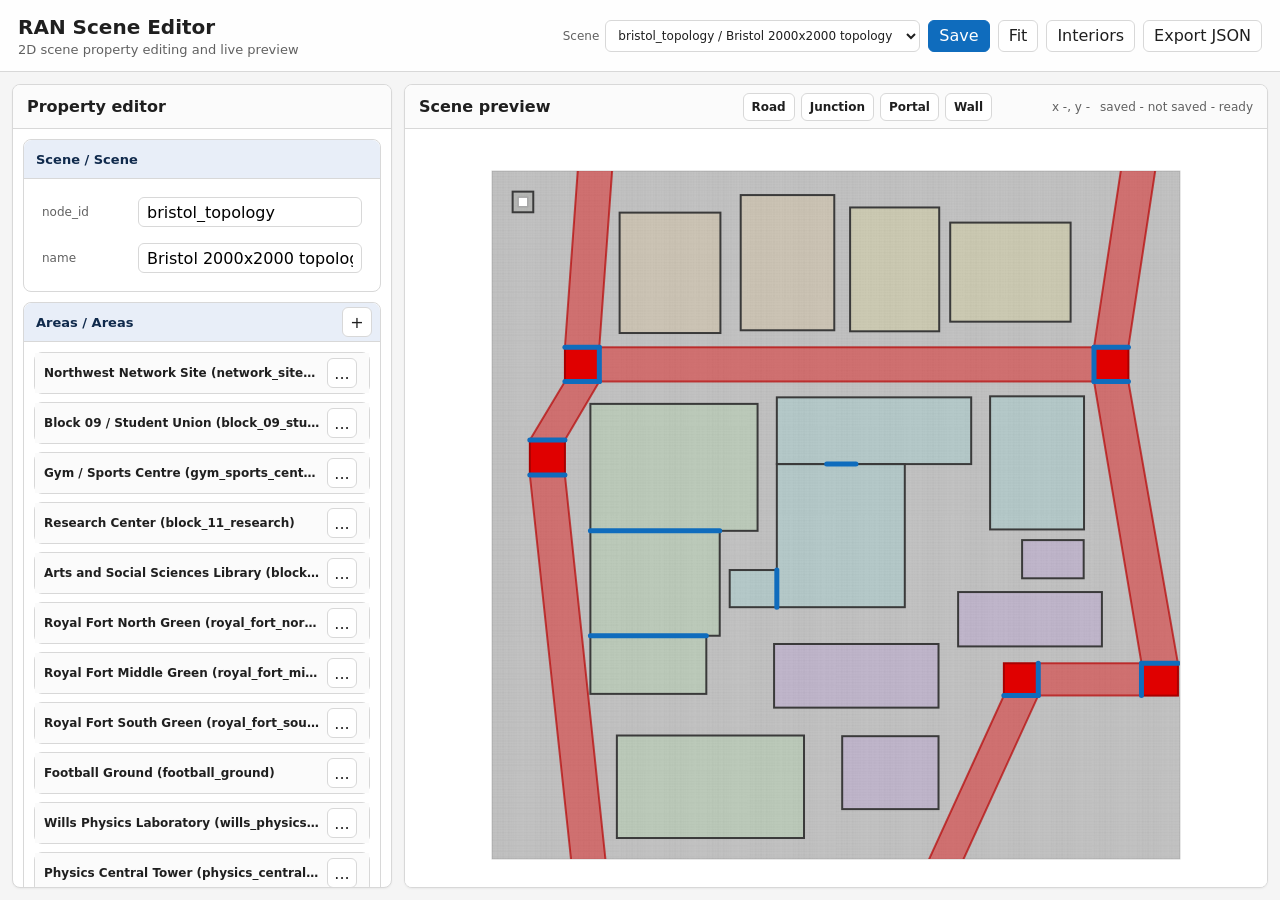
<file: editor/index.html>
<!doctype html>
<html lang="en">
  <head>
    <meta charset="utf-8">
    <meta name="viewport" content="width=device-width, initial-scale=1">
    <title>RAN Scene Editor</title>
    <link rel="stylesheet" href="./src/styles/editor.css">
  </head>
  <body>
    <div id="app" class="editor-shell">
      <header class="topbar">
        <div>
          <h1>RAN Scene Editor</h1>
          <p>2D scene property editing and live preview</p>
        </div>
        <div class="toolbar">
          <label class="scene-picker">
            <span>Scene</span>
            <select id="sceneSelect" title="Select scene"></select>
          </label>
          <button id="saveButton" type="button" class="primary" title="Save current changes">Save</button>
          <button id="fitViewButton" type="button" title="Fit view">Fit</button>
          <button id="buildingOverlayButton" type="button" title="Show building child areas as preview overlay">Interiors</button>
          <button id="exportButton" type="button" title="Export current scene JSON">Export JSON</button>
        </div>
      </header>

      <main class="workspace">
        <aside class="property-panel" aria-label="Property editor">
          <div class="panel-header">
            <span>Property editor</span>
          </div>
          <div id="propertyEditor" class="property-content"></div>
        </aside>

        <section class="preview-panel" aria-label="Scene preview">
          <div class="panel-header">
            <span>Scene preview</span>
            <div class="preview-tools" aria-label="Map tools">
              <button id="addRoadButton" type="button" title="Add road segment">Road</button>
              <button id="addIntersectionButton" type="button" title="Add road intersection">Junction</button>
              <button id="addPortalButton" type="button" title="Select two objects to create portal">Portal</button>
              <button id="addWallButton" type="button" title="Add wall">Wall</button>
              <span id="coordinateText" class="coordinate-text">x -, y -</span>
            </div>
            <span id="statusText" class="status-text">Not saved</span>
          </div>
          <div class="canvas-wrap">
            <canvas id="sceneCanvas" width="1200" height="820"></canvas>
            <div id="contextMenu" class="context-menu" hidden></div>
          </div>
        </section>
      </main>
    </div>

    <script type="module" src="./src/app/main.js"></script>
  </body>
</html>
</file>
<file: editor/src/styles/editor.css>
:root {
  color-scheme: light;
  --bg: #f5f5f5;
  --surface: #ffffff;
  --surface-raised: #fbfbfb;
  --stroke: #d8d8d8;
  --stroke-strong: #b8b8b8;
  --text: #1f1f1f;
  --muted: #616161;
  --accent: #0f6cbd;
  --accent-hover: #115ea3;
  --danger: #c42b1c;
  --shadow: 0 10px 28px rgb(0 0 0 / 12%);
  font-family: "Segoe UI", system-ui, -apple-system, BlinkMacSystemFont, sans-serif;
}

* {
  box-sizing: border-box;
}

body {
  margin: 0;
  background: var(--bg);
  color: var(--text);
}

button,
input,
select,
textarea {
  font: inherit;
}

button {
  min-height: 32px;
  border: 1px solid var(--stroke);
  border-radius: 6px;
  background: var(--surface);
  color: var(--text);
  padding: 0 10px;
  cursor: pointer;
}

button:hover {
  background: #f3f3f3;
  border-color: var(--stroke-strong);
}

button.primary {
  background: var(--accent);
  color: #ffffff;
  border-color: var(--accent);
}

button.primary:hover {
  background: var(--accent-hover);
}

button.active {
  background: #fff4ce;
  border-color: #986f00;
  color: #3d2f00;
}

button.icon {
  width: 30px;
  min-height: 30px;
  padding: 0;
  display: inline-grid;
  place-items: center;
}

button.danger {
  color: var(--danger);
}

.editor-shell {
  height: 100vh;
  display: grid;
  grid-template-rows: auto 1fr;
  overflow: hidden;
}

.topbar {
  height: 72px;
  display: flex;
  align-items: center;
  justify-content: space-between;
  padding: 12px 18px;
  background: rgb(255 255 255 / 86%);
  border-bottom: 1px solid var(--stroke);
  backdrop-filter: blur(18px);
}

.topbar h1 {
  margin: 0;
  font-size: 20px;
  font-weight: 600;
}

.topbar p {
  margin: 3px 0 0;
  color: var(--muted);
  font-size: 13px;
}

.toolbar {
  display: flex;
  align-items: center;
  gap: 8px;
}

.scene-picker {
  display: flex;
  align-items: center;
  gap: 6px;
  color: var(--muted);
  font-size: 12px;
}

.scene-picker select {
  min-height: 32px;
  min-width: 210px;
  border: 1px solid var(--stroke);
  border-radius: 6px;
  background: #ffffff;
  color: var(--text);
  padding: 0 8px;
}

.workspace {
  min-height: 0;
  display: grid;
  grid-template-columns: minmax(320px, 380px) 1fr;
  gap: 12px;
  padding: 12px;
  overflow: hidden;
}

.property-panel,
.preview-panel {
  min-height: 0;
  background: var(--surface);
  border: 1px solid var(--stroke);
  border-radius: 8px;
  box-shadow: 0 1px 2px rgb(0 0 0 / 5%);
  overflow: hidden;
}

.property-panel,
.preview-panel {
  display: grid;
  grid-template-rows: 44px minmax(0, 1fr);
}

.panel-header {
  height: 44px;
  display: flex;
  align-items: center;
  justify-content: space-between;
  gap: 10px;
  padding: 0 14px;
  border-bottom: 1px solid var(--stroke);
  background: var(--surface-raised);
  font-weight: 600;
}

.preview-tools {
  display: flex;
  align-items: center;
  gap: 6px;
  margin-left: auto;
}

.preview-tools button {
  min-height: 28px;
  padding: 0 8px;
  font-size: 12px;
}

.coordinate-text {
  min-width: 92px;
  max-width: 420px;
  color: var(--muted);
  font-size: 12px;
  font-weight: 400;
  text-align: right;
  overflow: hidden;
  text-overflow: ellipsis;
  white-space: nowrap;
}

.status-text {
  color: var(--muted);
  font-size: 12px;
  font-weight: 400;
}

.property-content {
  min-height: 0;
  height: auto;
  overflow: auto;
  padding: 10px;
  overscroll-behavior: contain;
}

.section {
  border: 1px solid var(--stroke);
  border-radius: 8px;
  overflow: visible;
  margin-bottom: 10px;
  background: #ffffff;
}

.section-summary {
  position: sticky;
  top: 0;
  z-index: 5;
  height: 38px;
  display: grid;
  grid-template-columns: 1fr auto;
  align-items: center;
  gap: 8px;
  padding: 0 8px 0 12px;
  cursor: pointer;
  background: #e8eef8;
  border-radius: 8px 8px 0 0;
  color: #102a4c;
}

.nested-summary {
  top: 38px;
  z-index: 4;
  border-radius: 0;
}

.section-summary:hover {
  background: #dbe6f5;
}

.section-title {
  font-size: 13px;
  font-weight: 700;
  overflow: hidden;
  text-overflow: ellipsis;
  white-space: nowrap;
}

.section-body {
  padding: 10px;
  border-top: 1px solid var(--stroke);
}

.object-card {
  border: 1px solid var(--stroke);
  border-radius: 8px;
  margin-bottom: 8px;
  background: #ffffff;
  overflow: visible;
}

.object-card.hovered,
.object-card.selected {
  background: #fff4ce;
  border-color: #986f00;
  box-shadow: 0 0 0 2px rgb(255 228 138 / 90%);
}

.object-header {
  position: relative;
  min-height: 34px;
  display: grid;
  grid-template-columns: 1fr auto auto;
  align-items: center;
  gap: 6px;
  padding: 5px 6px 5px 9px;
  background: #fbfbfb;
}

.object-card.hovered > .object-header,
.object-card.selected > .object-header,
.object-card.hovered > summary.object-header,
.object-card.selected > summary.object-header {
  background: #ffe48a;
}

.sticky-object-header {
  position: sticky;
  top: 38px;
  z-index: 3;
}

.area-card > .sticky-object-header {
  top: 38px;
}

.collapsible-fields {
  border-top: 1px solid var(--stroke);
}

details.object-card > summary {
  cursor: pointer;
  list-style: none;
}

details.object-card > summary::-webkit-details-marker,
.section-summary::-webkit-details-marker {
  display: none;
}

.object-title {
  min-width: 0;
  font-size: 12px;
  font-weight: 600;
  overflow: hidden;
  text-overflow: ellipsis;
  white-space: nowrap;
}

.field-grid {
  display: grid;
  grid-template-columns: 88px 1fr;
  gap: 8px;
  padding: 8px;
  align-items: center;
}

.field-grid label {
  color: var(--muted);
  font-size: 12px;
}

.field-grid input,
.field-grid select,
.field-grid textarea {
  width: 100%;
  min-height: 30px;
  border: 1px solid var(--stroke);
  border-radius: 6px;
  padding: 4px 8px;
  background: #ffffff;
}

.field-grid textarea {
  resize: vertical;
  min-height: 56px;
}

.inline-pair {
  display: grid;
  grid-template-columns: 1fr 1fr;
  gap: 6px;
}

.canvas-wrap {
  position: relative;
  height: calc(100vh - 128px);
  overflow: hidden;
  background: #f8f8f8;
}

#sceneCanvas {
  width: 100%;
  height: 100%;
  display: block;
  cursor: default;
}

.context-menu {
  position: absolute;
  z-index: 20;
  min-width: 160px;
  padding: 4px;
  background: #ffffff;
  border: 1px solid var(--stroke);
  border-radius: 8px;
  box-shadow: var(--shadow);
}

.context-menu button {
  width: 100%;
  border: 0;
  justify-content: flex-start;
  text-align: left;
  background: transparent;
}

.context-menu button:hover {
  background: #f3f3f3;
}

@media (max-width: 900px) {
  .workspace {
    grid-template-columns: 1fr;
  }

  .property-content,
  .canvas-wrap {
    height: 52vh;
  }
}
</file>
